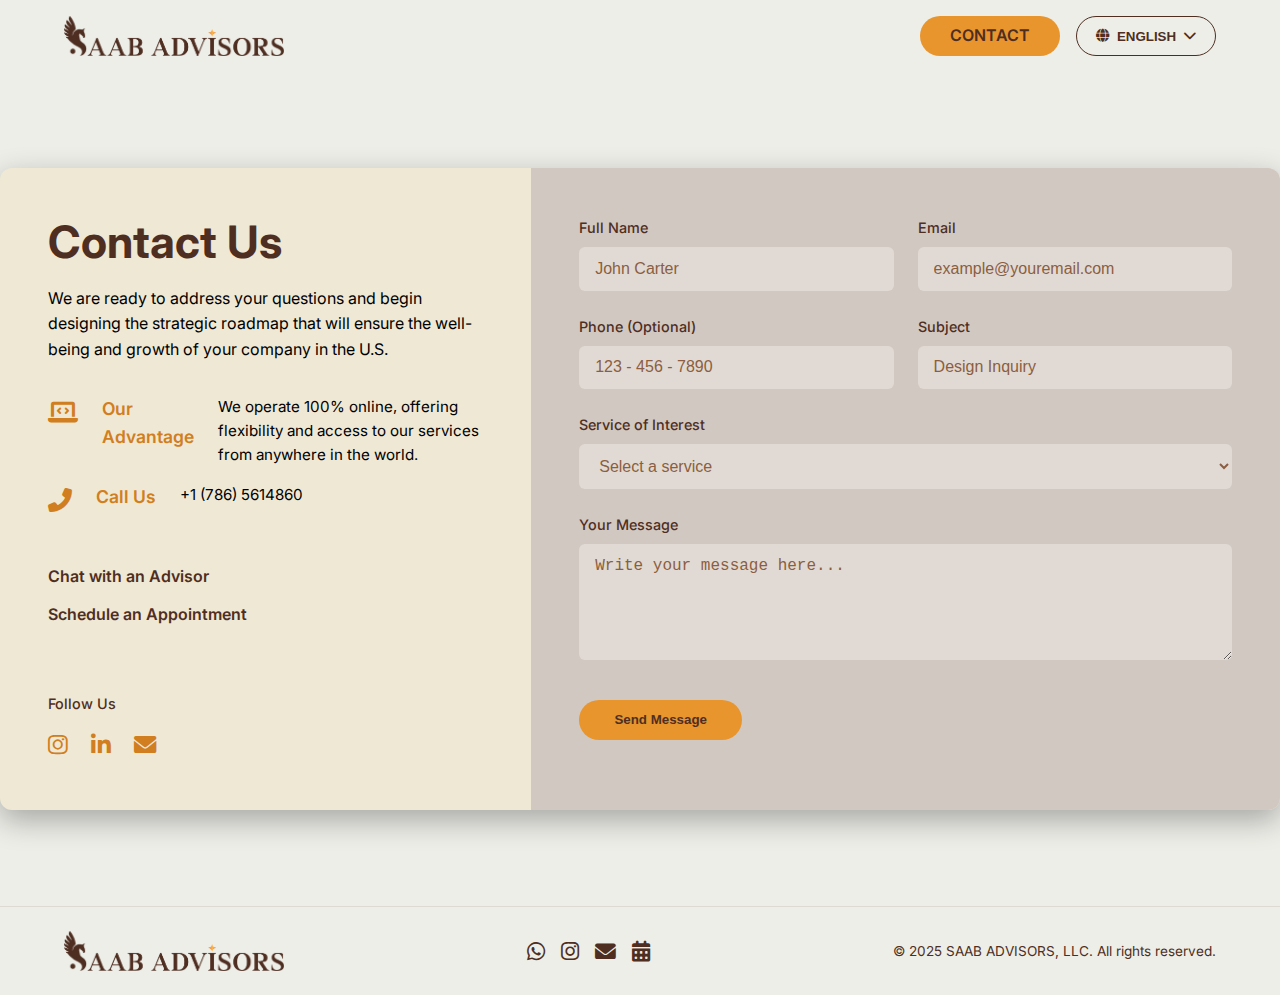
<file: html/contacto.html>
<!DOCTYPE html>
<html lang="en">
<head>
    <meta charset="UTF-8">
    <meta name="viewport" content="width=device-width, initial-scale=1.0">
    <title data-traducir="menu_logo">SAAB Advisors, LLC</title>
    <link rel="stylesheet" href="../css/estilo-contacto.css">
    <link rel="icon" type="image/png" href="../img/icon.png"> 
    <link rel="preconnect" href="https://fonts.googleapis.com">
    <link rel="preconnect" href="https://fonts.gstatic.com" crossorigin>
    <link href="https://fonts.googleapis.com/css2?family=Inter:wght@300;400;500;600;700;800&display=swap" rel="stylesheet">
    <link rel="stylesheet" href="https://cdnjs.cloudflare.com/ajax/libs/font-awesome/6.0.0-beta3/css/all.min.css">
</head>
<body>
    <div class="contenedor-principal">
        
        <header class="menu">
            <nav class="navegacion">
                <a href="../index.html" class="logo-saab">
                    <img src="../img/logo.png" alt="SAAB Advisors, LLC Logo">
                </a>
                
                <div class="menu-acciones">
                    <a href="contacto.html" class="boton-contacto" data-traducir="menu_contacto">Contact</a>

                    <div class="selector-idioma-contenedor">
                        <button class="selector-idioma-boton" id="dropdownIdiomaBoton">
                            <i class="fas fa-globe"></i>
                            <span id="idiomaActual" data-traducir="menu_idioma_actual">English</span>
                            <i class="fas fa-chevron-down"></i>
                        </button>
                        <div class="idioma-desplegable" id="idiomaDropdown">
                            <a href="#" class="opcion-idioma" data-lang="es">Español</a>
                            <a href="#" class="opcion-idioma" data-lang="en">English</a>
                        </div>
                    </div>
                </div>

                <button class="boton-hamburguesa" id="botonHamburguesa">
                    <i class="fas fa-bars"></i>
                </button>
            </nav>

            <div class="menu-hamburguesa-desplegable" id="menuDesplegable">
                <a href="contacto.html" class="boton-contacto" data-traducir="menu_contacto">Contact</a>

                <div class="selector-idioma-contenedor">
                    <button class="selector-idioma-boton" id="botonIdiomaMovil">
                        <i class="fas fa-globe"></i>
                        <span data-traducir="menu_idioma_actual">English</span>
                        <i class="fas fa-chevron-down"></i>
                    </button>
                    <div class="idioma-desplegable" id="desplegableIdiomaMovil">
                        <a href="#" class="opcion-idioma" data-lang="es">Español</a>
                        <a href="#" class="opcion-idioma" data-lang="en">English</a>
                    </div>
                </div>
            </div>
        </header>
        <main class="contenido">

            <section class="seccion-contacto-principal">
                
                <div class="contacto-texto-contenedor">
                    <h1 class="titulo-principal-contacto" data-traducir="contacto_titulo">Contact Us</h1>
                    
                    <p class="descripcion-contacto" data-traducir="contacto_descripcion">
                        We are ready to address your questions and begin designing the strategic roadmap that will ensure the well-being and growth of your company in the U.S.
                    </p>

                    <div class="detalle-contacto-item">
                        <i class="fas fa-laptop-code"></i>
                        <h3 class="detalle-titulo" data-traducir="contacto_online_titulo">Our Advantage</h3>
                        <p class="detalle-descripcion" data-traducir="contacto_online_descripcion">We operate 100% online, offering flexibility and access to our services from anywhere in the world.</p>
                    </div>

                    <div class="detalle-contacto-item">
                        <i class="fas fa-phone-alt"></i>
                        <h3 class="detalle-titulo" data-traducir="contacto_telefono_titulo">Call Us</h3>
                        <p class="detalle-descripcion" data-traducir="contacto_telefono_valor">+1 (786) 5614860</p>
                    </div>

                    <div class="links-comunidad">
                        <a href="https://wa.me/17865614860" target="_blank" class="link-comunidad" data-traducir="link_whatsapp"><i class="fab fa-whatsapp"></i> Chat with an Advisor</a>
                        <a href="https://calendly.com/saabadvisors-info/30min" target="_blank" class="link-comunidad" data-traducir="link_agenda"><i class="fas fa-calendar-alt"></i> Schedule an Appointment</a>
                    </div>
                    
                    <div class="social-follow">
                        <span class="follow-text" data-traducir="contacto_siguenos">Follow Us</span>
                        <div class="redes-sociales-header">
                            <a href="https://instagram.com/tu_usuario" target="_blank" class="icono-social"><i class="fab fa-instagram"></i></a>
                            <a href="https://linkedin.com/company/tu_empresa" target="_blank" class="icono-social"><i class="fab fa-linkedin-in"></i></a>
                            <a href="mailto:info@saabadvisors.com" class="icono-social"><i class="fas fa-envelope"></i></a>
                        </div>
                    </div>
                </div>

                <div class="contacto-formulario-contenedor">
                    <form id="contactForm" class="formulario-contacto"> 
                        <div class="grupo-input">
                            <label for="nombre">Full Name</label>
                            <input type="text" id="nombre" name="nombre" placeholder="John Carter" required>
                        </div>
                        
                        <div class="grupo-input">
                            <label for="email">Email</label>
                            <input type="email" id="email" name="email" placeholder="example@youremail.com" required>
                        </div>

                        <div class="grupo-input">
                            <label for="telefono">Phone (Optional)</label>
                            <input type="tel" id="telefono" name="telefono" placeholder="123 - 456 - 7890">
                        </div>

                        <div class="grupo-input">
                            <label for="asunto">Subject</label>
                            <input type="text" id="asunto" name="asunto" placeholder="Design Inquiry">
                        </div>
                        
                        <div class="grupo-input">
                            <label for="servicio">Service of Interest</label>
                            <select id="servicio" name="servicio" required>
                                <option value="" disabled selected>Select a service</option>
                                <option value="plan_negocios">Business Plan</option>
                                <option value="fundacion_legal">Legal-Fiscal Foundation</option>
                                <option value="servicios_nomina">Payroll Services</option>
                                <option value="teneduria_libros">Accounting and Bookkeeping</option>
                                <option value="impuestos_ventas">Sales Tax</option>
                                <option value="otro">Other (Specify in message)</option>
                            </select>
                        </div>

                        <div class="grupo-input full-width">
                            <label for="mensaje">Your Message</label>
                            <textarea id="mensaje" name="mensaje" rows="5" placeholder="Write your message here..." required></textarea>
                        </div>
                        
                        <button type="submit" id="submitButton" class="boton-general boton-enviar">
                            Send Message
                        </button>
                        <p id="formStatus" class="estado-envio"></p> 
                    </form>
                </div>
            </section>
        </main>

        <footer class="footer">
            <div class="footer-contenido">
                <a href="#" class="footer-logo">
                    <img src="../img/logo.png" alt="SAAB Advisors, LLC Logo">
                </a>
                <div class="redes-sociales">
                    <a href="https://wa.me/17865614860" target="_blank" class="icono-social"><i class="fab fa-whatsapp"></i></a>
                    <a href="https://instagram.com/tu_usuario" target="_blank" class="icono-social"><i class="fab fa-instagram"></i></a>
                    <a href="mailto:info@saabadvisors.com" class="icono-social"><i class="fas fa-envelope"></i></a>
                    <a href="https://calendly.com/saabadvisors-info/30min" target="_blank" class="icono-social"><i class="fas fa-calendar-alt"></i></a>
                </div>
                <p class="texto-derechos" data-traducir="footer_derechos">&copy; 2025 SAAB Advisors, LLC. All rights reserved.</p>
            </div>
        </footer>
    </div>
    
    <script src="../js/idiomas.js"></script>
    <script src="../js/menu-responsive.js"></script>
    <script src="../js/formulario.js"></script>
</body>
</html>
</file>
<file: css/estilo-contacto.css>
:root {
    --color-fondo: #edeee8;
    --color-fondo-secundario: #d1c8c1;
    --color-texto: #4F2E22;
    --color-texto-secundario: #8c5e3f;
    --color-tarjetas: #efe8d4;
    --color-dorado: #e8952d;
    --color-dorado-fuerte: #d17e20;
    --negro: #000000;
    --color-sombra: rgba(0, 0, 0, 0.1);
}

* {
    box-sizing: border-box;
    margin: 0;
    padding: 0;
}

body {
    font-family: 'Inter', sans-serif;
    line-height: 1.6;
    scroll-behavior: smooth;
    background: var(--color-fondo);
    background-size: cover;
    background-position: center center;
    background-attachment: fixed;
}

.contenedor-principal {
    max-width: 1600px;
    margin: 0 auto;
    min-height: 100vh;
    box-shadow: 0 0 25px var(--color-sombra);
    background: var(--color-fondo);
}

.boton-general {
    display: inline-block;
    padding: 0.8rem 2.2rem;
    border-radius: 25px;
    font-weight: 600;
    cursor: pointer;
    text-decoration: none;
    transition: all 0.3s ease;
    background-color: var(--color-dorado);
    color: var(--color-texto);
    text-align: center;
    margin-top: 2rem;
}

.boton-general:hover {
    background-color: var(--color-texto-secundario);
    border-color: var(--color-tarjetas);
    transform: translateY(-2px);
    box-shadow: 0 4px 8px rgba(0, 0, 0, 0.2);
    color: var(--color-tarjetas);
}

/* ------------------- */
/* GENERALES */
/* ------------------- */

.contenido {
    padding: 0;
}

.seccion {
    padding: 6rem 4rem;
}

.seccion:last-child {
    border-bottom: none;
}

.titulo-seccion {
    font-size: 2.5rem;
    font-weight: 700;
    text-align: center;
    margin-bottom: 4rem;
    color: var(--color-texto);
    text-transform: uppercase;
}

.subtitulo-arriba {
    display: block;
    text-align: center;
    font-size: 1.3rem;
    color: var(--color-texto-secundario);
    margin-bottom: 0.8rem;
    font-weight: 500;
    text-transform: uppercase;
}

/* ------------------- */
/* MENU */
/* ------------------- */

.menu {
    background: var(--color-fondo);
    position: sticky;
    top: 0;
    z-index: 1000;
    padding: 1rem 4rem;
}

.navegacion {
    display: grid;
    /* Cambiado para manejar logo y acciones/hamburguesa */
    grid-template-columns: 1fr auto; 
    align-items: center;
    max-width: 1600px;
    margin: 0 auto;
}

.logo-saab {
    text-decoration: none;
    cursor: pointer;
    justify-self: flex-start;
    line-height: 0;
}

.logo-saab img {
    height: 40px;
    width: auto;
    display: block;
}

.menu-acciones {
    display: flex;
    justify-content: flex-end;
    align-items: center;
    gap: 1rem;
}

.selector-idioma-contenedor {
    position: relative;
    display: inline-block;
}

.selector-idioma-boton,
.boton-contacto {
    min-width: 140px;
    height: 40px;
    display: flex;
    align-items: center;
    justify-content: center;
    border-radius: 20px;
    font-weight: 600;
    cursor: pointer;
    transition: all 0.3s;
    text-transform: uppercase;
    text-decoration: none;
    margin-top: 0;
}

.selector-idioma-boton {
    background: none;
    border: 1px solid var(--color-texto);
    color: var(--color-texto);
    padding: 0 1rem;
    gap: 0.5rem;
}

.selector-idioma-boton:hover {
    background-color: var(--color-fondo);
    color: var(--color-texto-secundario);
}

.boton-contacto {
    padding: 0 1rem;
    background-color: var(--color-dorado);
    color: var(--color-texto);
    border: none;
}

/* Estilo para el botón de contacto que está activo */
.contacto-activo {
    background-color: var(--color-texto); 
    color: var(--color-fondo); 
}
.contacto-activo:hover {
    background-color: var(--color-texto-secundario); 
    color: var(--color-tarjetas);
}


.idioma-desplegable {
    display: none;
    position: absolute;
    background-color: var(--color-fondo);
    min-width: 150px;
    box-shadow: 0px 8px 16px 0px var(--color-sombra);
    z-index: 10;
    border: 1px solid var(--color-texto-secundario);
    border-radius: 4px;
    top: 100%;
    margin-top: 5px;
    right: 0;
}

.idioma-desplegable.visible {
    display: block;
}

.opcion-idioma {
    color: var(--color-texto);
    padding: 12px 16px;
    text-decoration: none;
    display: block;
    font-weight: 500;
}

.opcion-idioma:hover {
    background-color: var(--color-texto);
    color: var(--color-fondo);
}

.boton-contacto:not(.contacto-activo):hover {
    background-color: var(--color-texto-secundario);
    color: var(--color-tarjetas);
    transform: translateY(-1px);
    box-shadow: 0 4px 8px rgba(0, 0, 0, 0.2);
}


/* ------------------- */
/* MENÚ HAMBURGUESA Y RESPONSIVE */
/* ------------------- */

.boton-hamburguesa {
    display: none;
    background: none;
    border: none;
    cursor: pointer;
    padding: 0.5rem;
    font-size: 1.8rem;
    color: var(--color-texto);
    z-index: 1001;
    line-height: 1;
}

.menu-hamburguesa-desplegable {
    display: none;
    flex-direction: column;
    position: absolute;
    top: 100%;
    right: 4rem;
    background-color: var(--color-fondo);
    border: 1px solid var(--color-texto-secundario);
    border-top: none;
    box-shadow: 0 8px 16px var(--color-sombra);
    z-index: 999;
    min-width: 200px;
    padding: 1rem;
    border-radius: 0 0 8px 8px;
}

.menu-hamburguesa-desplegable.activo {
    display: flex;
}

.menu-hamburguesa-desplegable .boton-contacto {
    margin-top: 0.5rem;
    margin-bottom: 0.5rem; 
    width: 100%;
    min-width: unset;
    height: 45px;
}

.menu-hamburguesa-desplegable .selector-idioma-contenedor {
    width: 100%;
    margin-bottom: 0.5rem;
    position: static;
}

.menu-hamburguesa-desplegable .selector-idioma-boton {
    width: 100%;
    min-width: unset;
    height: 45px;
    margin-top: 0;
}

.menu-hamburguesa-desplegable .idioma-desplegable {
    position: static;
    box-shadow: none;
    border: none;
    border-radius: 4px;
    margin-top: 0;
    margin-bottom: 0.5rem;
    background-color: var(--color-tarjetas);
}


/* ------------------- */
/* SECCIÓN PRINCIPAL: CONTACTO */
/* ------------------- */

.seccion-contacto-principal {
    display: flex;
    max-width: 1400px;
    margin: 6rem auto 6rem auto;
    border-radius: 12px;
    overflow: hidden;
    background-color: var(--color-tarjetas); 
    box-shadow: 0 10px 30px rgba(0, 0, 0, 0.3);
}

/* Columna de Texto y Links (Izquierda) */
.contacto-texto-contenedor {
    flex: 1;
    min-width: 350px;
    padding: 3rem;
    display: flex;
    flex-direction: column;
}

.titulo-principal-contacto {
    font-size: 2.8rem;
    font-weight: 700;
    margin: 0 0 1rem 0;
    color: var(--color-texto); 
    line-height: 1.2;
}

.descripcion-contacto {
    font-size: 1rem;
    color: var(--negro);
    margin-bottom: 2rem;
}

.detalle-contacto-item {
    display: flex;
    align-items: flex-start;
    gap: 1.5rem;
    margin-bottom: 1rem;
}

.detalle-contacto-item i {
    font-size: 1.5rem;
    color: var(--color-dorado-fuerte); 
    padding-top: 5px; 
}

.detalle-titulo {
    font-size: 1.1rem;
    font-weight: 600;
    margin-bottom: 0.3rem;
    color: var(--color-dorado-fuerte);
}

.detalle-descripcion {
    font-size: 0.95rem;
    color: var(--negro); 
    margin: 0;
}

.links-comunidad {
    display: flex;
    flex-direction: column;
    gap: 0.75rem;
    margin-top: 2rem;
    margin-bottom: 2rem;
}

.link-comunidad {
    color: var(--color-texto);
    text-decoration: none;
    font-weight: 600;
    font-size: 1rem;
    transition: color 0.3s;
    display: flex;
    align-items: center;
    gap: 0.75rem;
}

.link-comunidad i {
    font-size: 1.1rem;
}

.link-comunidad:hover {
    color: var(--color-dorado);
}

.social-follow {
    margin-top: 1rem;
    padding-top: 1rem;
}

.follow-text {
    display: block;
    color: var(--color-texto);
    font-size: 0.9rem;
    margin-bottom: 0.75rem;
    font-weight: 500;
}

.redes-sociales-header a {
    text-decoration: none;
}
.redes-sociales-header .icono-social {
    color: var(--color-dorado-fuerte);
    font-size: 1.4rem;
    margin-right: 1.2rem;
}
.redes-sociales-header .icono-social:hover {
    color: var(--color-texto-secundario);
}

/* Columna de Formulario (Derecha) */
.contacto-formulario-contenedor {
    flex: 1.5;
    padding: 3rem;
    background-color: var(--color-fondo-secundario); 
}

.formulario-contacto {
    display: flex;
    flex-wrap: wrap;
    gap: 1.5rem;
}

.grupo-input {
    flex: 1 1 calc(50% - 1.5rem); 
    display: flex;
    flex-direction: column;
}

.grupo-input.full-width {
    flex: 1 1 100%;
}

.grupo-input label {
    font-size: 0.9rem;
    font-weight: 500;
    color: var(--color-texto);
    margin-bottom: 0.5rem;
}

.grupo-input input,
.grupo-input textarea,
.grupo-input select {
    padding: 0.8rem 1rem;
    border: none; 
    border-radius: 6px;
    font-size: 1rem;
    color: var(--color-texto-secundario);
    background-color: #e1dad4; 
    transition: background-color 0.3s, box-shadow 0.3s;
}

.grupo-input input::placeholder,
.grupo-input textarea::placeholder {
    color: var(--color-texto-secundario); 
}

.grupo-input input:focus,
.grupo-input textarea:focus,
.grupo-input select:focus {
    background-color: var(--color-tarjetas); 
    outline: none;
    box-shadow: 0 0 0 3px rgba(232, 149, 45, 0.3); 
}

.grupo-input textarea {
    resize: vertical;
}

.boton-enviar {
    margin-top: 1rem;
    width: auto;
    display: flex;
    align-items: center;
    gap: 0.75rem;
    justify-content: center;
    background-color: var(--color-dorado); 
    color: var(--color-texto);
    border: none;
}
.boton-enviar:hover {
    background-color: var(--color-texto-secundario); 
    color: var(--color-fondo);
}


/* ------------------- */
/* FOOTER */
/* ------------------- */

.footer {
    padding: 1.5rem 4rem;
    margin-top: 0;
    border-top: 1px solid rgba(79, 46, 34, 0.1); 
}

.footer-contenido {
    max-width: 1600px;
    margin: 0 auto;
    display: flex;
    justify-content: space-between;
    align-items: center;
    flex-wrap: wrap;
    gap: 1rem;
}

.footer-logo {
    text-decoration: none;
    flex-grow: 1;
    text-align: left;
    line-height: 0;
}

.footer-logo img {
    height: 40px;
    width: auto;
    display: block;
}

.redes-sociales {
    display: flex;
    gap: 1rem;
    flex-grow: 1;
    justify-content: center;
}

.icono-social {
    color: var(--color-texto);
    font-size: 1.3rem;
    transition: color 0.3s;
}

.icono-social:hover {
    color: var(--color-dorado);
}

.texto-derechos {
    color: var(--color-texto);
    font-size: 0.85rem;
    flex-grow: 1;
    text-align: right;
}


/* ------------------- */
/* MEDIA QUERIES GLOBALES Y DE CONTACTO */
/* ------------------- */

@media (max-width: 1000px) {
    /* CONTACTO ESPECÍFICO */
    .seccion-contacto-principal {
        flex-direction: column;
        margin: 4rem auto;
        max-width: 90%;
    }
    .contacto-texto-contenedor {
        order: 1; 
        min-width: unset;
        border-radius: 12px 12px 0 0;
        padding: 2.5rem;
    }
    .contacto-formulario-contenedor {
        order: 2;
        padding: 2.5rem;
        border-radius: 0 0 12px 12px;
        border-left: none;
    }
    .grupo-input {
        flex: 1 1 100%;
    }
    .titulo-principal-contacto {
        font-size: 2.2rem;
    }
    .links-comunidad {
        align-items: flex-start;
    }

    /* MENÚ RESPONSIVE */
    .menu {
        padding: 1rem 2rem;
    }
    
    .navegacion {
        /* Logo a la izquierda y acciones/hamburguesa a la derecha */
        grid-template-columns: 1fr auto; 
        gap: 0; 
    }

    /* Oculta el menú de escritorio y MUESTRA el botón de la hamburguesa */
    .menu-acciones {
        display: none; 
    }
    .boton-hamburguesa {
        display: block;
    }
    
    /* Reposicionamiento del menú desplegable */
    .menu-hamburguesa-desplegable {
        right: 2rem; 
    }

    /* FOOTER */
    .footer {
        padding: 1.5rem 2rem;
    }
    .footer-contenido {
        flex-direction: column;
        text-align: center;
    }
    .footer-logo {
        text-align: center;
        width: 100%;
        margin-bottom: 1rem;
    }
    .redes-sociales {
        width: 100%;
        margin-bottom: 1rem;
    }
    .texto-derechos {
        text-align: center;
        width: 100%;
    }
}
</file>
